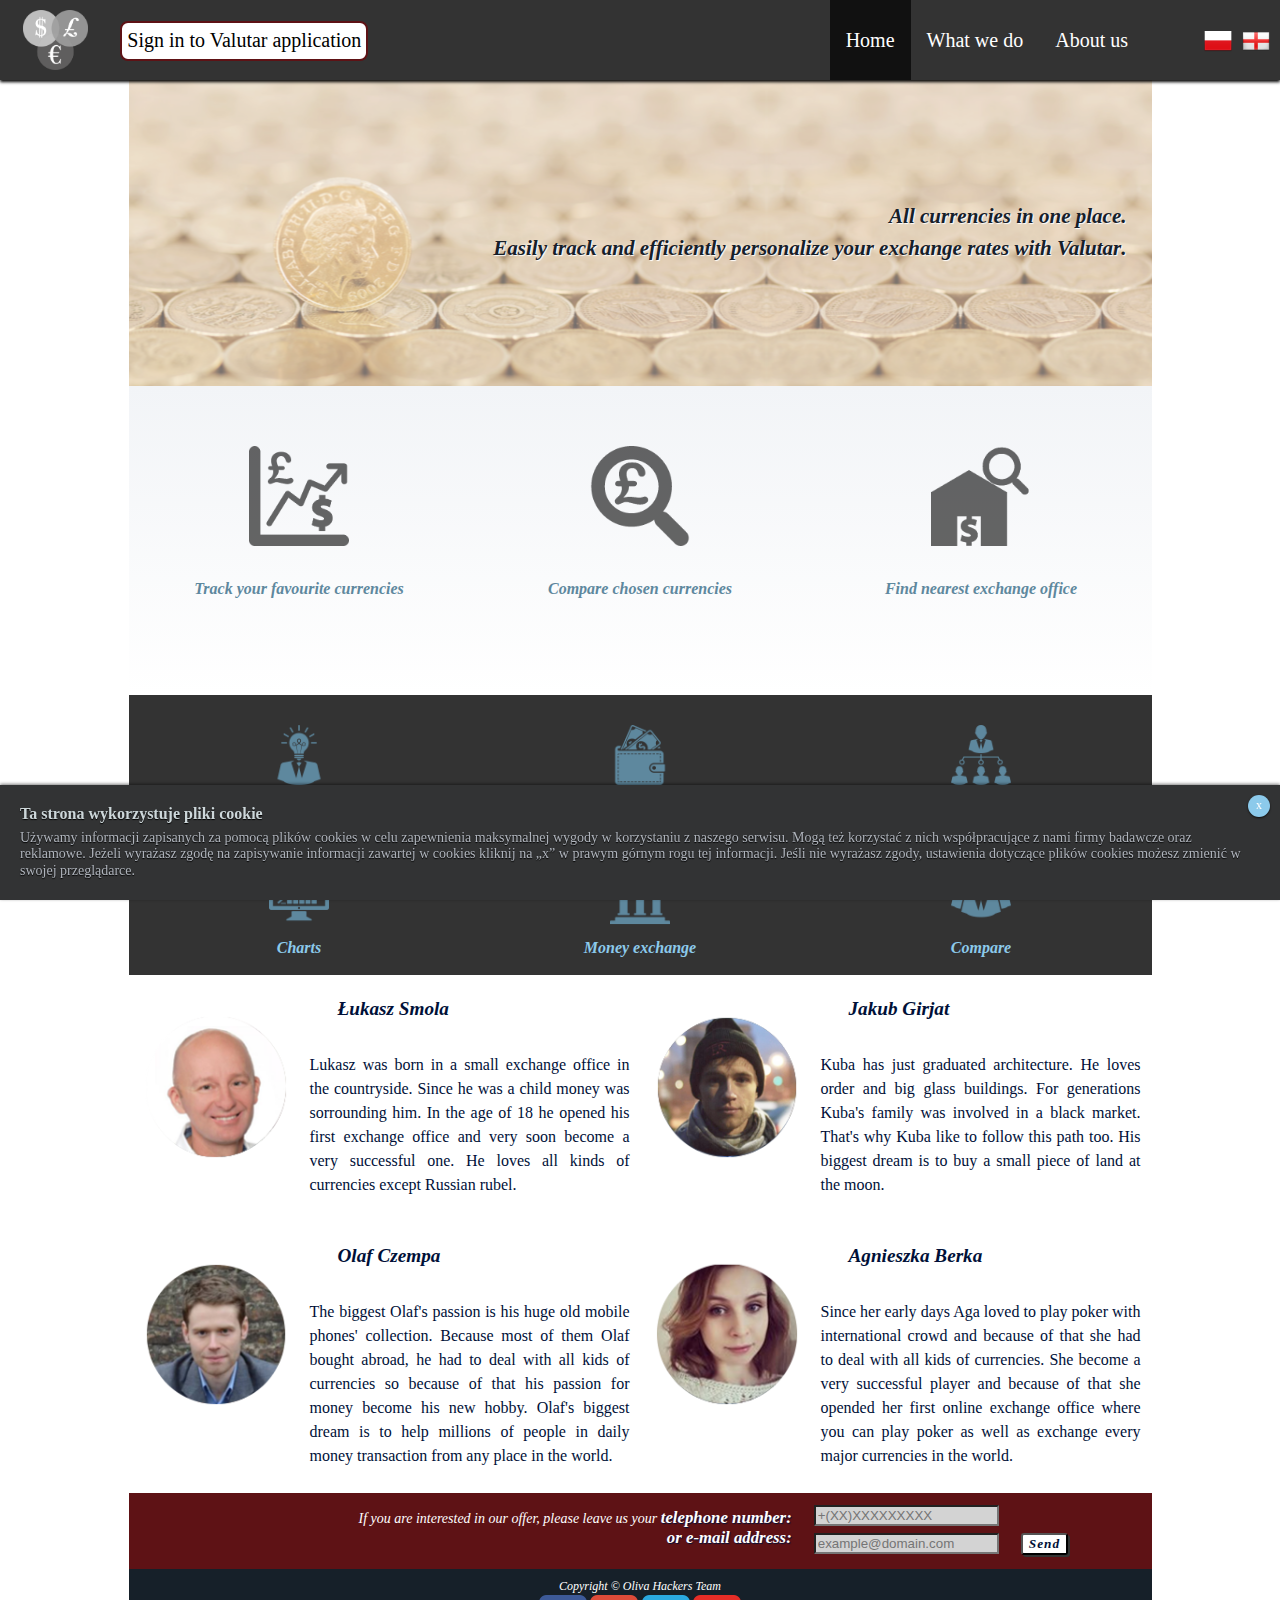
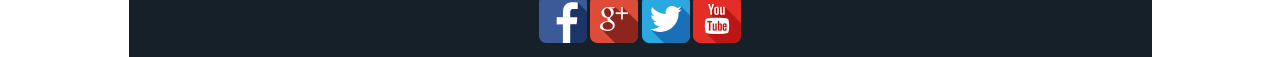
<file: index.html>
<!DOCTYPE html>
<html lang="en">
<head>
    <meta charset="UTF-8">
    <title>Valutar</title>
    <link href="styles/reset.css" rel="stylesheet">
    <link href="styles/main.css" rel="stylesheet">
    <link rel="icon" type="image/jpg" href="images/olive.png">
    <link rel="stylesheet" href="styles/cookie-style.css">

</head>
<body id="top">

<p class="back-to-top"><img src="images/functions-icons/go-top.png" class="arrow"></p>


<div class="menu">
    <a href="#"><img class="logo-in-menu" src="images/logo-sm.png" alt="logo"></a>


    <div class="icons-flags">

        <img class="photo-lang js-en" src="images/functions-icons/countries-flags/uk-icon.png" alt="flag-uk">
        <img class="photo-lang js-pl" src="images/functions-icons/countries-flags/poland-icon.png" alt="flag-pl">

    </div>

    <ul class="menu-login">
    <li><a href="/app">
        <button class="log-in-button" type="submit"><span class="polski button-text">Logowanie do aplikacji Valutar</span><span class="angielski button-text">Sign in to Valutar application</span></button>
       </a></li>
        </ul>

    <ul class="menu1">

        <li><a href="#top" class="selected"><span class="polski">Strona główna</span><span class="angielski"> Home</span></a></li>
        <li><a href="#opis"><span class="polski">Co robimy</span><span class="angielski">What we do</span></a></li>
        <li><a href="#o-nas"><span class="polski">O nas</span><span class="angielski">About us</span></a></li>
    </ul>
    <div class="clear"></div>

</div>

<div id="max-width">
    <header id="myimage" onload="function change_background(s) {

    }
    change_background('../images/zajawka-bg2.png')">


        <p class="head-paragraph"><span class="polski">Wszystkie waluty w jednym miejscu</span><span class="angielski">
            All currencies in one place.</span><br>
            <span class="polski">Łatwe śledzenie i personalizacja kursów walut</span>
            <span class="angielski"> Easily track and efficiently personalize your exchange rates with</span>
            <span class="company"><span class="polski">z Valutorem</span><span class="angielski">Valutar</span></span>.
        </p>

    </header>

    <div id="max-width2">

        <section class="function_description cf" id="opis">
            <div id="track">

                <img class="functions-png" src="images/icon-track.png" alt="ikona-track">

                <h1 class="main-func"><span class="polski"> Śledź kursy walut</span><span class="angielski">
                    Track your favourite currencies</span></h1>
            </div>
            <div id="compare">
                <img class="functions-png" src="images/icon-compare.png" alt="ikona-porownanie">

                <h1 class="main-func"><span class="polski">Porównuj wybrane waluty</span><span class="angielski">
                    Compare chosen currencies</span></h1></div>
            <div id="changer">
                <img class="functions-png" src="images/icon-find-exchange.png" alt="lupa-i-kantor">

                <h1 class="main-func"><span class="polski"> Znajdz najbliższy kantor</span>
                    <span class="angielski">Find nearest exchange office</span></h1>

            </div>

        </section>

        <section class="icons-functionality cf">

            <div>
                <img class="icons-functions" src="images/functions-icons/idea.png" alt="">
                <br>

                <h1 class="icon-title"><span class="polski">Porady</span><span
                        class="angielski">Valutar Education</span></h1>
            </div>
            <div>
                <img class="icons-functions" src="images/functions-icons/wallet.png" alt="">
                <br>

                <h1 class="icon-title"><span class="polski">Portfel</span><span
                        class="angielski"> Currency Wallet</span></h1></div>
            <div>
                <img class="icons-functions" src="images/functions-icons/tree.png" alt="">
                <br>

                <h1 class="icon-title"><span class="polski">Tranzakcje</span><span
                        class="angielski">Social Transaction</span></h1>
            </div>
            <div>
                <img class="icons-functions" src="images/functions-icons/chart.png" alt="">
                <br>

                <h1 class="icon-title"><span class="polski">Wykresy</span><span class="angielski"> Charts</span></h1>
            </div>
            <div>
                <img class="icons-functions" src="images/functions-icons/bank.png" alt="">
                <br>

                <h1 class="icon-title"><span class="polski">Wymiana walut</span><span
                        class="angielski"> Money exchange</span></h1></div>
            <div>
                <img class="icons-functions" src="images/functions-icons/company.png" alt="">
                <br>

                <h1 class="icon-title"><span class="polski">Porównaj</span><span class="angielski"> Compare</span></h1>
            </div>

        </section>
        <section id="o-nas" class="cf">
            <div class="o-nas">

                <img class="photo" src="images/profile/lukasz.png">

                <h1 class="about-us-headers"> Łukasz Smola</h1>
                <br>

                <p class="p-about-us"><span class="angielski">Lukasz was born in a small exchange office in the countryside. Since
    he was a child money was sorrounding him. In the age of 18 he opened his first exchange office and very soon become a very
    successful one. He loves all kinds of currencies except Russian rubel.</span>


                    <span class="polski"> Łukasz urodził się w podmiejskim Kantorze gdzie od dziecka bawił się różnymi
                    walutami.
                    Wymiana walut sała się jego chlebem powszednim i bardzo szybko przestał zwracać uwagę na zabawki.
                    Po ukończeniu 18 roku życia otworzył swój pierwszy kantor, który okazał się sukcesem.
                    Kocha wszystkie waluty za wyjątkiem rubla.</span></p>
            </div>

            <div class="o-nas">

                <img class="photo" src="images/profile/kuba.png">


                <h1 class="about-us-headers">Jakub Girjat</h1>

                <br>

                <p class="p-about-us"><span class="angielski">Kuba has just graduated architecture.
    He loves order and big glass buildings. For generations Kuba's family was involved in a black market.
     That's why Kuba like to follow this path too. His biggest dream is to buy a small piece of land at the moon.

                </span><span class="polski">Kuba to świeżo upieczony absolwent architektury, który wielbi porządek i wielkie
                    szkło, a do tego
                    potrzebna jest przecież waluta.
                    Z dziada pradziada rodzina zajmowała się lichwą i cinkciarstwem, dlatego najmłodszy Girjat również
                    chce odnaleźć się na tej drodze.
                    Jego największym marzeniem jest kupić działkę na księżycu za wymienione w Valutarze Eurogąbki.</span>
                </p>
            </div>
            <div class="o-nas">

                <img class="photo" src="images/profile/olaf.png">

                <h1 class="about-us-headers">Olaf Czempa</h1>

                <br>

                <p class="p-about-us"><span class="angielski">The biggest Olaf's passion is his huge old mobile phones' collection.
    Because most of them Olaf bought abroad, he had to deal with all kids of currencies
     so because of that his passion for money become his new hobby. Olaf's biggest dream is
    to help millions of people in daily money transaction from any place in the world.


                </span><span class="polski">Interesuje się telefonią komórkową i zbiera stare telefony, które niektórym
                    przypominają
                    narzędzia do samoobrony. Z uwagi, że część z nich musiał kupić zagranicą, tak powstała pasja do
                    walut.
                    Profesjonalne narzędzie do wymiany gotówki to jego marzenia i stąd pomysł Valutora. Wierzy, że
                    pomoże
                    milionom ludzi w codziennych transakcjach bez względu na to, gdzie się znajdują.</span></p>
            </div>

            <div class="o-nas">

                <img class="photo" src="images/profile/aga.png">

                <h1 class="about-us-headers">Agnieszka Berka</h1>

                <br>

                <p class="p-about-us"><span class="angielski">Since her early days Aga loved to play poker with international crowd
    and because of that she had to deal with all kids of currencies. She become a very successful player
     and because of that she opended her first online exchange office where you can play poker as well as exchange
    every major currencies in the world.</span>


                    <span class="polski">Aga od najmłodszych lat lubiła grać w pokera z obcokrajowcami i w ten sposób dorobiła się pokaźnej
                    kolekcji zagranicznych walut.
                    Odnosząc sukcesy na karcianym polu postanowiła wykorzystać zgromadzony kapitał na arenie
                    międzynarodowej, zakładając pierwsze internetowe kantory
                    w których można pograć w pokera i wygraną sumę wymienić po wyjątkowo atrakcyjnych kursach.</span>
                </p>
            </div>

        </section>
    </div>

    <form id="form" class="media" action="http://jfdd.infoshareaca.nazwa.pl/mailer.php" method="POST">
        <p class="input-txt"><span class="polski">Jeżeli są Państwo zainteresowani naszą ofertą,proszę zostawic swój
        </span><span class="angielski">If you are interested in our offer, please leave us your</span>
            <span class="formLabel"><span class="polski">numer telefonu:</span><span class="angielski"> telephone number:</span><br>
            <span class="polski">lub e-mail:</span><span class="angielski">or e-mail address:</span></span></p>

        <input id="telephone" type="text" name="telField" placeholder="+(XX)XXXXXXXXX"
               pattern='[\+][\(][0-9]{2}[\)][0-9]{3}[0-9]{3}[0-9]{3}'
              title='Phone Number (Format: +(99)999999999)'>

        <br>
        <input id="email" type="email" name="emailField" placeholder="example@domain.com">
        <input type="hidden" name="receiver" value="agnberka@gmail.com">
        <input type="submit" name="submit" value="Send">
    </form>

    <footer>
        <p class="footer-txt">Copyright &copy; Oliva Hackers Team</p>

        <a class="icon-size" href="https://pl-pl.facebook.com/infosharepl/posts/10153488056558654" target="_blank">
            <img src="images/socialmedia-logos/facebook.png" alt="ikonka facebook"></a>

        <a class="icon-size" href="https://plus.google.com/+infoshare" target="_blank">
            <img src="images/socialmedia-logos/googleplus.png" alt="ikonka google"></a>

        <a class="icon-size" href="https://twitter.com/infosharepl" target="_blank">
            <img src="images/socialmedia-logos/twitter.png" alt="ikonka twitter"></a>

        <a class="icon-size" href="https://www.youtube.com/watch?v=WRNglhnGYrY" target="_blank">
            <img src="images/socialmedia-logos/youtube2.png" alt="ikonka youtube"></a>
    </footer>
</div>
<script src="javascript/jquery-2.1.4.js"></script>
<script src="javascript/cookie-monster.js"></script>
<script src="javascript/cookies-js.js"></script>
<script src="javascript/main.js"></script>
<script src="javascript/smooth-menu-href.js"></script>
<script src="javascript/menu-underline.js"></script>
<script src="javascript/is-human.js"></script>
<script type="text/javascript" src="javascript/teaser-photo.js"></script>
<script src="javascript/languages.js"></script>
<script src="javascript/popupwindow.js"></script>
<script src="othello/jquery.js"></script>
<script src="othello/othello.js"></script>
<script src="othello/utils.js"></script>

</body>
</html>
</file>
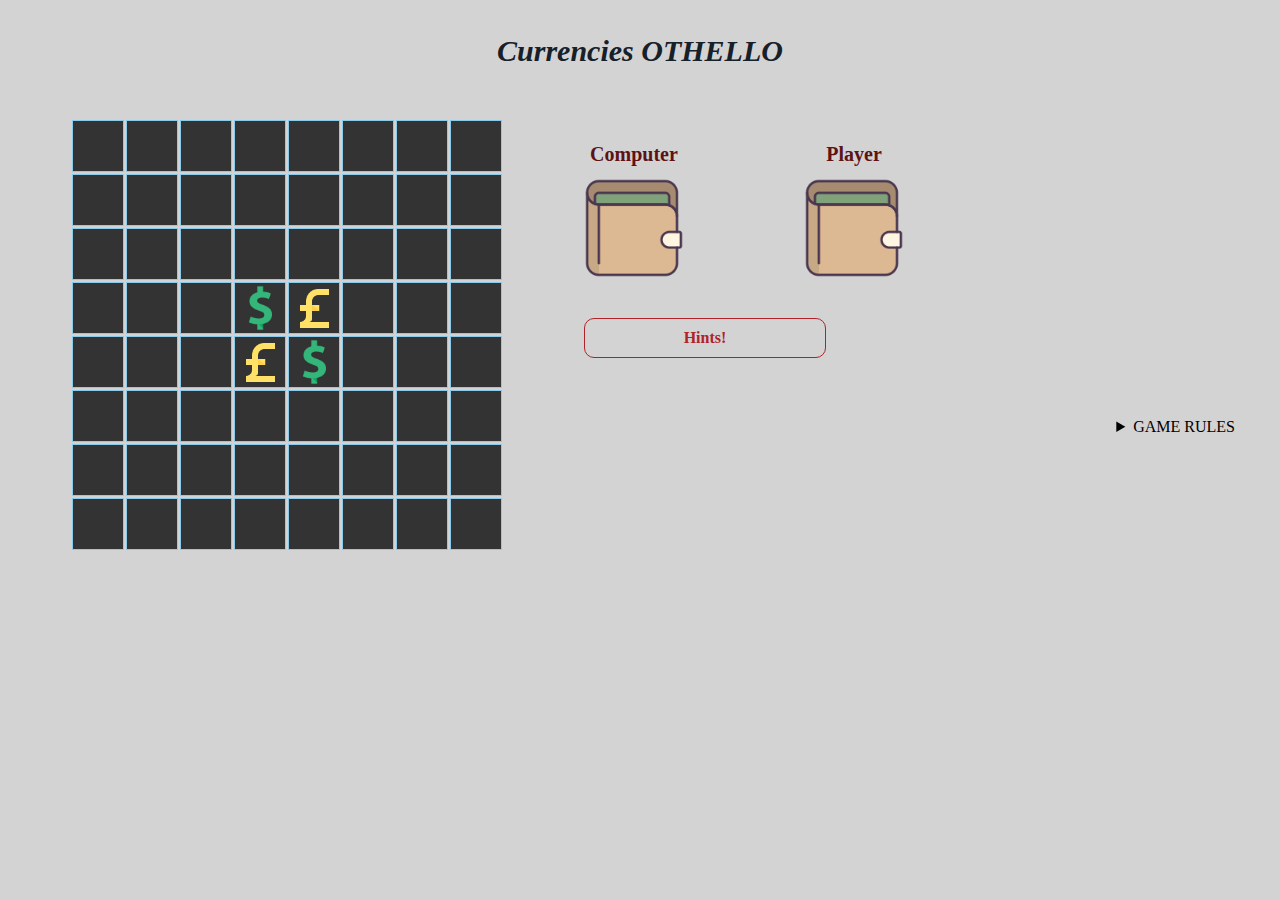
<file: othello/index.html>
<!DOCTYPE html>
<html lang="en">
<head>
    <meta charset="UTF-8">
    <title>Othello Currencies</title>
    <link href="../styles/reset.css" rel="stylesheet">
    <link href="../styles/othello.css" type="text/css" rel="stylesheet">
</head>
<body>

<div id="winner-alert"></div>
<div id="head">Currencies OTHELLO</div>

    <div id="app"></div>
    <div id="score-wrapper">
        <div class="score">
            <h1>Computer</h1>
            <p id="score-title-computer"></p>
        </div>
        <div class="score">
            <h1>Player</h1>
            <p id="score-title-player"></p>
        </div>
    </div>

<div id="signature"></div>

<details id="game-rules">
    <summary>GAME RULES</summary>
    <div>
         <br>To win ' Currencies OTHELLO ' you have got to revert more £ into $, than the Computer will try $ into £ before the board is full.
        Final sum of checkers on the board is not important.<br><br>

        You start with DOLLAR checker.<br><br>

        In order to flip £ into $ put your $ checker so that you flank at least one £ inbetween your checkers.
        It works at many directions simultaneously (vertically, horizontally and diagonally).<br>
        For more visit <a href="https://en.wikipedia.org/wiki/Reversi#Rules" target="_blank">Wikipedia</a>
    </div>

</details>


<script src="jquery.js"></script>
<script src="utils.js"></script>
<script src="othello.js"></script>

</body>
</html>
</file>
<file: styles/main.css>
/* MICRO CLEARFIX */

.cf:before,
.cf:after {
    content: " "; /* 1 */
    display: table; /* 2 */
}

.cf:after {
    clear: both;
}

.cf {
    *zoom: 1;
}

.clear {
    clear: both;
}

/* BODY */

body {
    font-family: serif;
    font-size: 16px;
    background-color: white;
}

#max-width {
    max-width: 1023px;
    margin: 0 auto;
}

/*  MENU+LOGO   */
.menu {
    width: 100%;
    display: block;
    margin: 0 auto;
    background-color: #333;
    position: fixed;
    box-shadow: 0 2px 3px black;
    z-index: 100;

}
.menu-button1{
    background-color: #111;
}

/*SMALL-MENU FUNCTIONS +
UNDERLINED SUBMENUS*/

/*.menu-small,
.menu-small ul,
.menu-small .logo-in-menu {

}*/
.menu-small .logo-in-menu {
    background-color: #333;
    height: 40px;
    margin-top: 10px;
    transition-duration: 100ms;
}

.menu-small li a  {
    display: inline-block;
    color: white;
    text-align: center;
    padding: 0 15px;
    text-decoration: none;
    line-height: 60px;
    font-size: 20px;
    transition-duration: 200ms;
}

.menu-small li a:hover {
    background-color: #111;
}

.menu-small .photo-lang {
    margin-top: 17px;
    transition-duration: 200ms;
}

.menu-small .menu1{
    font-size: 20px;
    text-align: inherit;
}

.photo-lang {

    height: 28px;
    width: 28px;
    float: right;
    padding-right: 10px;
    margin-top: 27px;
    display: inline;
}

.photo-lang:hover {
    transform: scale(1.1);
    cursor: pointer;
}

.logo-in-menu {
    opacity: 1;
    height: 60px;
    width: auto;
    margin: 10px 16px 10px 23px;
    float: left;
    transition-duration: 100ms;
}

.logo-in-menu:hover {
    transform: scale(1.18);

}

/*LOGIN BUTON*/

.log-in-button {
    height: 40px;
    padding: 0 5px 0 5px;
    border-radius: 8px 8px;
    box-shadow: none;
    border: 2px solid #5E1215;
    cursor: pointer;
    font-family: serif;
    font-weight: 400;
    font-size: 20px;
    text-align: center;
    background-color: white;
}

.menu-login{
    float:left;
}

.menu1 {
    float: right;

}
.menu1 a.selected {
    background-color: #111;
}

ul {
    list-style-type: none;
    margin: 0;
    padding: 0;
    overflow: hidden;
    background-color: #333;
}

.polski {
    visibility: visible;
    display: none;
}

li {
    float: left;
}

li a {
    display: inline-block;
    color: white;
    text-align: center;
    padding: 0 16px;
    text-decoration: none;
    line-height: 80px;
    font-size: 20px;
}

li a:hover {
    background-color: #111;
}

li:last-child {
    margin-right: 60px;
}

ul {
    list-style-type: none;
    margin: 0;
    padding: 0;
    overflow: hidden;
    background-color: #333;
}

/*  HEAD   */
header {
    padding-top: 80px;
    height: 306px;
    background: url("../images/teaser-bg.png") no-repeat bottom;
}

/* TEASER FUNCTIONS */

.functions-png {
    height: 100px;
    padding: 30px;
    opacity: 0.6;
    margin-top: 30px;
    transition: transform 0.3s ease-out;
}

.functions-png:hover {
    transform: scale(1.3);
}

h1.main-func {
    font-family: serif;
    font-weight: 600;
    font-style: italic;
    color: #5e889e;
}

/*TEASER DESCRIPTION APPEARANCE*/
.head-paragraph {
    color: #162029;
    font-style: italic;
    font-size: 21px;
    font-weight: bold;
    float: right;
    padding: 120px 25px 0 10px;
    line-height: 32px;
    text-align: right;
    text-shadow: 1px 1px 1px white;
}

/* COMPANY NAME*/
.company {
    font-weight: 600;
}

/*FUNCTIONS ICONS*/
.icons-functionality div {
    float: left;
    padding: 30px 0 30px 0;
    height: 80px;
    width: 341px;
    text-align: center;
    background-color: #333333;
    color: #5e889e;
}

img.icons-functions {
    height: 60px;
    width: auto;
}

.icons-functions:hover {
    animation: pulse2 3s linear infinite;
}

@-webkit-keyframes pulse2 {
    0% {
        transform: scale(1.1);
        opacity: .6;
    }

    50% {
        transform: scale(0.9);
        opacity: .2;
    }

    100% {
        transform: scale(1);
        opacity: .6;
    }
}

h1.icon-title {
    font-weight: 700;
    font-style: italic;
    margin-top: 10px;
    color: #8CCAEB;
}

/* DESCRIPTION ABOUT-US*/
. #o-nas {
    background-color: #333;
    color: white;
    /*height: auto;*/
    width: 1023px;
}

.o-nas {
    width: 501px;
    float: left;
    margin: 20px 5px;
    opacity: 1;
    /*font-family: "Droid Sans Japanese";*/
    font-family: serif;
    color: #001038;
    line-height: 1.5;
}

.photo {
    float: left;
    margin: 20px 10px 0;
    width: 144px;
    height: auto;
}

.about-us-headers {
    font-weight: bold;
    font-size: larger;
    font-style: italic;
    text-indent: 40px;
}

.p-about-us {
    display: block;
    width: 320px;
    float: right;
    text-align: justify;
    padding: 5px;
}

/*  INPUT E-MAIL */
form {
    bottom: 50px;
    clear: both;
    display: block;
    width: 1023px;
    height: 40px;
    margin: 0 auto;
    background-color: #5E1215;
}

p.input-txt {
    font-style: italic;
    font-size: 14px;
    color: white;
    display: inline;
    float: left;
    text-align: right;
    margin: 5px 20px 0 220px;
}

.formLabel {
    font-weight: 600;
    text-shadow: 1px 1px 1px #001038;
    font-size: 1.2em;
}

input {
    margin: 2px 20px 5px 2px;
    background-color: lightgray;
}

input:focus {
    box-shadow: inset 1px 1px 2px 0 #c9c9c9;
    background-color: white;
}

input[type="submit"] {
    border-radius: 3px;
    box-shadow: 2px 2px #333333;
    background-color: white;
    color: #001038;
    font-family: serif;
    font-style: italic;
    font-weight: 600;
    letter-spacing: 1px;
    transition: transform 0.3s ease-out;
    position: absolute;
}

input[type="submit"]:hover {

    transform: scale(1.3);
}

/* FOOTER*/
footer {
    clear: both;
    background-color: #162029;
    color: white;
    padding: 5px;
    font-style: italic;
    font-size: smaller;
    text-align: center;
    bottom: 0;
    /*width: 100%;*/
    height: 70px;
}

.footer-txt {
    margin-bottom: 1px;
    font-size: 12px;
}

.function_description div {
    float: left;
    height: 309px;
    width: 341px;
    text-align: center;
    background: linear-gradient(to top, white, #F2F4F7);
}

.back-to-top {
    display: none;
    opacity: 1;
    position: fixed;
    right: 49px;
    bottom: 100px;
}

.arrow {
    width: 40px;
    height: 40px;
}

footer, form.media {
    width: auto;
    padding: 10px;
    height: auto;
}

.icon-size img {
    transition: transform 0.3s ease-out;
}

.icon-size img:hover {
    transform: scale(1.2);
}

/*MEDIA QURIES FOR MOBILES, SMARTPHONES AND TABLETS*/

@media screen and (max-width: 1022px) {

    /* menu  */
    li:last-child {
        margin-right: 0;
    }

    /* SECTION MAIN FUNCTIONALITY  */
    .function_description div {
        height: 100px;
        width: 100%;
        text-align: center;
    }

    /* SECTION FUNCTIONALITY */
    .icons-functionality div {
        height: 80px;
        width: 50%;
        margin: 0 auto;
        text-align: center;
    }

    /* SECTION ABOUT US*/
    .o-nas {
        width: 100%;
        float: left;
        margin: 20px 5px;
        opacity: 1;
        /*font-family: "Droid Sans Japanese";*/
        font-family: serif;
        color: #001038;
        line-height: 1.5;
    }

    .p-about-us {
        display: block;
        width: 50%;
        float: left;
        text-align: justify;
        padding: 10px;
        margin: 0 5%;
    }

    h1.about-us-headers {
        display: inline;
        text-align: center;
        margin-bottom: 5px;
        margin-left: 7%;
    }

    .photo {
        margin-left: 5%;
    }

    /* SECTION INPUT */
    input {
        right: 10px;
        margin: 5px 1% 5px 72%;
    }

    /* arrow go-to-top*/
    .back-to-top {
        /*display: none;*/
        /*opacity: 1;*/
        position: fixed;
        right: 5px;
        bottom: 90px;
    }

    .arrow {
        width: auto;
        height: 30px;
    }
}

@media screen and (max-width: 1022px) {

    /* MENU  */
    li:last-child {
        margin-right: 0;
    }

    /* SECTION MAIN FUNCTIONALITY */
    .function_description div {
        height: 309px;
        width: 100%;
        text-align: center;
    }

    /* SECTION FUNCTIONALITY */
    .icons-functionality div {
        height: 80px;
        width: 50%;
        margin: 0 auto;
        text-align: center;
    }

    /* SECTION ABOUT US*/
    .o-nas {
        width: 100%;
        float: left;
        margin: 20px 5px;
        opacity: 1;
        /*font-family: "Droid Sans Japanese";*/
        font-family: serif;
        color: #001038;
        line-height: 1.5;
    }

    .p-about-us {
        display: block;
        width: 50%;
        float: left;
        text-align: justify;
        padding: 10px;
        margin: 0 5%;
    }

    h1.about-us-headers {
        display: inline;
        text-align: center;
        margin-bottom: 5px;
        margin-left: 7%;
    }

    .photo {
        margin-left: 5%;
    }

    /* SECTION WITH INPUTS */
    input {
        right: 10px;
        margin: 5px 1% 5px 72%;
    }

    /* ARROW GO TO TOP*/
    .back-to-top {
        /*display: none;*/
        /*opacity: 1;*/
        position: fixed;
        right: 10px;
        bottom: 90px;
    }
}
</file>
<file: styles/cookie-style.css>
#cookieinfo * {
    margin: 0;
    padding: 0;
}

#cookieinfo {
    position: fixed;
    font-size: 12px;
    font-family: serif;
    left: 0;
    bottom: 0;
    right: 0;
    background-color: #323334;
    padding: 20px;
    box-shadow: 0 -1px 3px rgba(0, 0, 0, 0.5);
}

#cookieinfo h6 {
    font-size: 16px;
    font-weight: bold;
    color: #cdd7da;
    text-shadow: 0 1px 1px rgba(0, 0, 0, 1);
    margin-bottom: 7px;
}

#cookieinfo p {
    color: #afb4bc;
    line-height: 1.2em;
    text-shadow: 0 1px 1px rgba(0, 0, 0, 1);
    font-size: 14px;
}

#cookieinfo a {
    display: block;
    position: absolute;
    right: 10px;
    top: 10px;
    width: 22px;
    height: 22px;
    border-radius: 11px;
    line-height: 20px;
    color: #ffffff;
    text-align: center;
    text-decoration: none;
    background-color: #8CCAEB;
    box-shadow: 0 1px 2px rgba(0, 0, 0, 0.75);
}

#cookieinfo a:hover {
    background-color: #5E1215;
}
</file>
<file: styles/othello.css>
body {
    background-color: #d3d3d3;
}

/* header of game */
#head{
    font-size: 30px;
    font-weight: 700;
    font-style: italic;
    margin-top: 34px;
    color: #162029;
    text-align: center;
}

/*  game board */
.cell {
    width: 50px;
    height: 50px;
    border: 1px solid #8CCAEB;
    background: #333333;
}
.cell:hover {
    background-color: #5E1215
}

/* score */
#score-wrapper {
    margin: 70px auto;
}
.score {
    float: left;
    margin: 40px 50px 20px 70px;
    background: url(../images/othello-icons/wallet.png);
    background-size: 100px auto;
    background-position: center;
    width: 100px;
    height: 100px;
}
.dollar {
    background-image: url("../images/othello-icons/dollar.png");
    background-repeat: no-repeat;
    background-position: center;
    background-size: 23px;
}
.pound {
    background-image: url("../images/othello-icons/pound.png");
    background-repeat: no-repeat;
    background-position: center;
    background-size: 29px;
}

/* information about moves */
.result {
    text-align: center;
    display: block;
}

/* hints alert */
.hint {
    margin: 20px 70px 30px 70px;
    color: #B02227;
    font-weight: 600;
    text-align: center;
    display: inline-block;
    width: 220px;
    float: left;
    padding: 10px;
    border: 1px solid #B02227;
    border-radius: 10px 10px;
}

h1{
    font-size: 20px;
    font-weight: 600;
    color: #5E1215;
    position: relative;
    top: -35px;
    text-align: center;
}
#score-title-computer, #score-title-player {
    font-size: 24px;
    font-weight: 600;
    color: #5E1215;
    text-align: center;
    margin-top: 23px;
}
table {
    float: left;
    margin: 50px 10px 0 70px;
}

/* alert footer after game is over */
#winner-alert {
    background-color: #5E1215;
    width: 100%;
    height: 30px;
    opacity: 0;
    position: fixed;
    top: 0;
}
.winner-text {
    font-size: 20px;
    text-align: center;
    color: lightgoldenrodyellow;
    opacity: 0;
    padding: 16px;
    padding-top: 20px;
}

/*game rules details*/

#game-rules {
    display: block;
    float: right;
    text-align: right;
    margin-top: 30px;
    margin-right: 45px;
    width: 40%;

}
</file>
